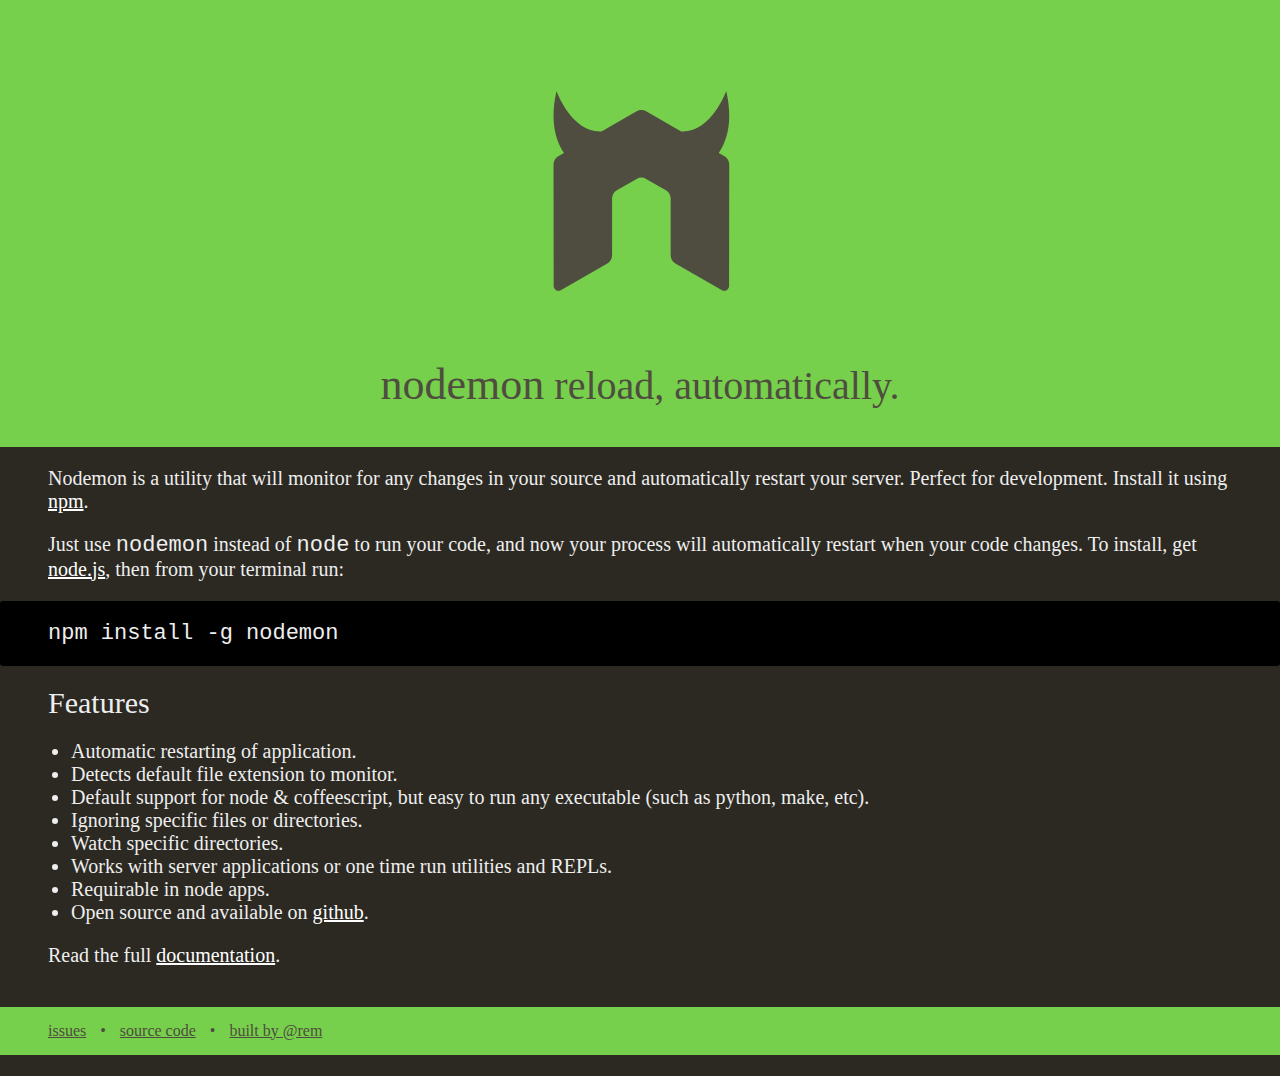
<file: SinglePageApp/node_modules/nodemon/web/index.html>
<!DOCTYPE html>
<html>
<head>
<meta charset=utf-8>
<meta name="viewport" content="width=device-width">
<title>nodemon</title>
<style id="jsbin-css">
@font-face {
  font-family: 'Roboto';
  font-style: normal;
  font-weight: 100;
  src: local('Roboto Thin'), local('Roboto-Thin'), url(http://themes.googleusercontent.com/static/fonts/roboto/v9/vzIUHo9z-oJ4WgkpPOtg13YhjbSpvc47ee6xR_80Hnw.woff) format('woff');
}
@font-face {
  font-family: 'Roboto';
  font-style: normal;
  font-weight: 300;
  src: local('Roboto Light'), local('Roboto-Light'), url(http://themes.googleusercontent.com/static/fonts/roboto/v9/Hgo13k-tfSpn0qi1SFdUfbO3LdcAZYWl9Si6vvxL-qU.woff) format('woff');
}
@font-face {
  font-family: 'Roboto';
  font-style: normal;
  font-weight: 500;
  src: local('Roboto Medium'), local('Roboto-Medium'), url(http://themes.googleusercontent.com/static/fonts/roboto/v9/RxZJdnzeo3R5zSexge8UUbO3LdcAZYWl9Si6vvxL-qU.woff) format('woff');
}

body, html {
  margin: 0;
  min-height: 100%;
  background: #2B2922;
  color: #eee;
  font-family: 'Roboto', serif;
  font-size: 20px;
  font-weight: 100;
}

html {
  margin-bottom: 20px;
}

header, footer {
  background: #76d04b;
  padding: 10px;
  position: relative;
  /* background: white; */
}

svg {
  width: 200px;
  height: 200px;
  margin: 0 auto;
  padding: 80px 0 0;
  border: 1px solid #77d04b;
  display: block;
  fill: #4F4D3F;
}

header, footer a, footer p {
  color: #4F4D3F;
}

h1 {
  padding: 40px 0 0 0;
  font-weight: 300;
}

h2 {
  font-weight: 100;
}

header strong {
  font-weight: 500;
  font-size: 110%;
}

header h1, header h2 {
  text-align: center;
}

body > p, h2, ul {
  margin: 20px 48px;
}

ul {
  padding-left: 23px;
}

code {
  font-weight: 100;
  font-size: 22px;
  font-family: 'courier new';
}

pre code {
  font-family: courier;
}

pre {
  white-space: pre-wrap;
  background: #000;
  border-radius: 3px;
  padding: 20px 48px;
}

a {
  color: #fff;
  font-weight: 400;
}

footer {
  margin-top: 40px;
  padding: 10px 28px;
}

footer p {
  font-size: 80%;
  margin: 5px 10px;
}

footer a {
  padding: 10px;
}

@media screen and (max-width: 500px) {
  body > p, h2, ul {
    margin: 20px 10px;
  }

  pre {
    padding: 20px 12px;
  }

  footer {
    padding: 10px 12px;
  }

  pre, pre code {
    margin: 10px 0;
  }
}
</style>
</head>
<body>
  <header>
    <svg version="1.1" id="template" xmlns="http://www.w3.org/2000/svg" xmlns:xlink="http://www.w3.org/1999/xlink" x="0px" y="0px" width="160" height="180"
     viewBox="0 0 160 185" xml:space="preserve">
      <path d="M158.156,60.461l-5.326-3.066
                c8.189-12.08,13.084-30.242,6.947-57.395c0,0-13.82,38.733-41.602,37.449L85.645,18.73c-1.227-0.728-2.602-1.103-3.992-1.159
                c-0.125,0-0.648,0-0.75,0c-1.387,0.057-2.76,0.432-4.004,1.159L44.367,37.449C16.586,38.738,2.762,0,2.762,0
                c-6.141,27.152-1.238,45.314,6.949,57.395l-5.324,3.066C1.682,62.018,0,64.914,0,68.072l0.16,112.363
                c0,1.568,0.812,3.021,2.188,3.783c1.344,0.812,3.008,0.812,4.35,0l43.094-24.676c2.727-1.619,4.385-4.477,4.385-7.6V99.449
                c0-3.129,1.658-6.031,4.373-7.582l18.35-10.568c1.367-0.795,2.863-1.182,4.391-1.182c1.492,0,3.027,0.387,4.356,1.182
                l18.344,10.568c2.715,1.551,4.379,4.453,4.379,7.582v52.494c0,3.123,1.68,6.002,4.391,7.6l43.082,24.676
                c1.352,0.812,3.039,0.812,4.379,0c1.336-0.762,2.176-2.215,2.176-3.783l0.141-112.363
                C162.535,64.914,160.879,62.018,158.156,60.461z"/>
    </svg>
    <h1><strong>nodemon</strong> reload, automatically.</h1>

  </header>

  <p>Nodemon is a utility that will monitor for any changes in your source and automatically restart your server. Perfect for development. Install it using <a href="https://npmjs.org/package/nodemon">npm</a>.</p>

  <p>Just use <code>nodemon</code> instead of <code>node</code> to run your code, and now your process will automatically restart when your code changes. To install, get <a href="http://nodejs.org" target="_blank">node.js</a>, then from your terminal run:</p>

  <pre><code>npm install -g nodemon</code></pre>


  <h2>Features</h2>

  <ul>
    <li>Automatic restarting of application.</li>
    <li>Detects default file extension to monitor.</li>
    <li>Default support for node &amp; coffeescript, but easy to run any executable (such as python, make, etc).</li>
    <li>Ignoring specific files or directories.</li>
    <li>Watch specific directories.</li>
    <li>Works with server applications or one time run utilities and REPLs.</li>
    <li>Requirable in node apps.</li>
    <li>Open source and available on <a href="http://github.com/remy/nodemon/">github</a>.</li>
  </ul>

  <p>Read the full <a href="http://github.com/remy/nodemon#nodemon">documentation</a>.</p>

  <footer>
    <p><a href="https://github.com/remy/nodemon/issues">issues</a> &bull; <a href="https://github.com/remy/nodemon/">source code</a>  &bull; <a href="https://twitter.com/rem">built by @rem</a></p>
  </footer>
</body>
</html>
</file>
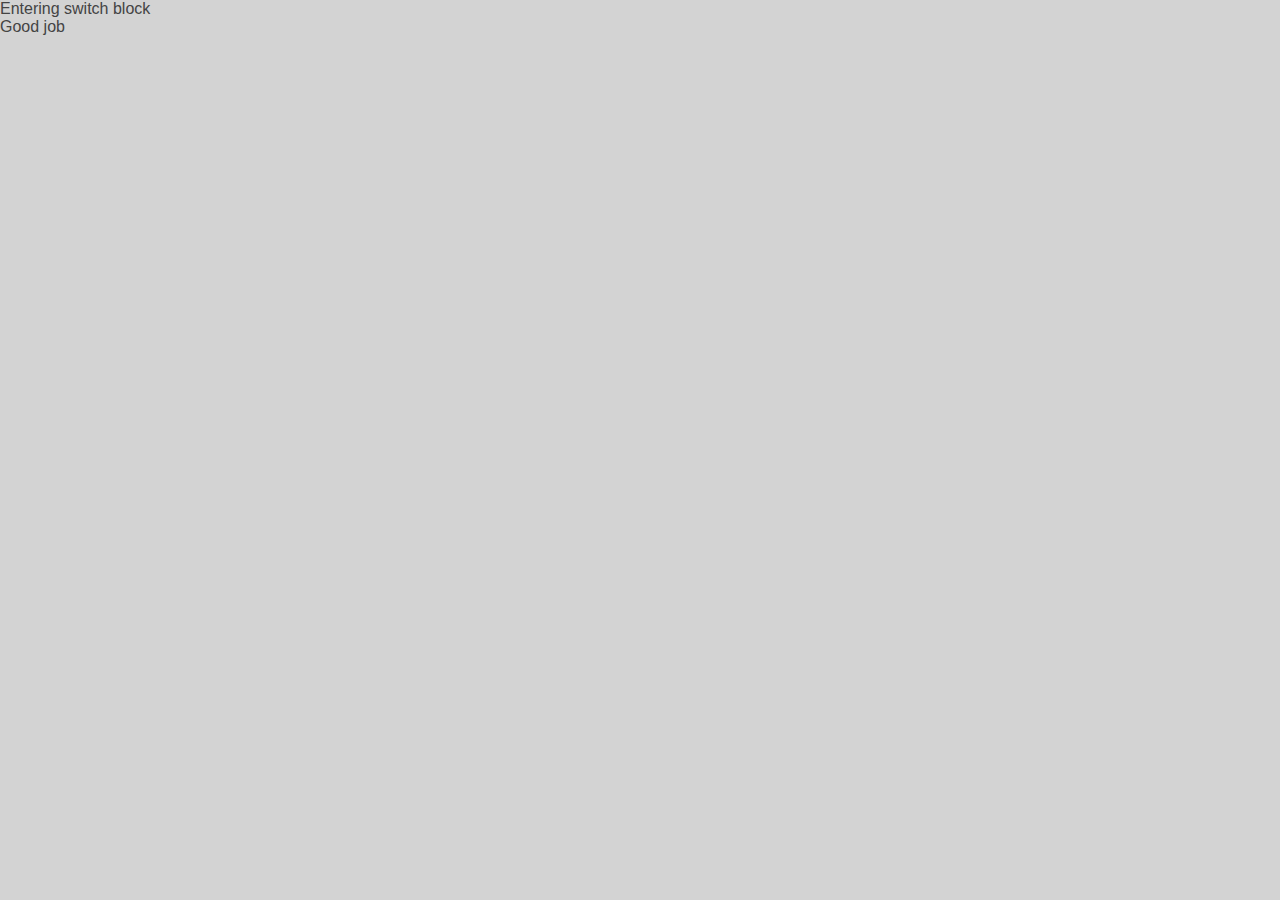
<file: SinglePageApp/public/jsPrctics.html>
<!DOCTYPE html>
<html>
    <title> Mean Stack</title>
    <head> 
        <link rel="stylesheet" href="lips/css/components.css">
        <link rel="stylesheet" href="lips/css/icons.css">
        <link rel="stylesheet" href="lips/css/responsee.css">
        <!-- <script src="lips/Js/angular.js"></script> -->
        <!-- <script src="controllers/mainController.js"></script> -->


    </head>
 <script> 
    
    /// data types //

    // var a = "welcome";
    // var b = 12;
    // var c = true;
    // var d = null;
    // var e = "";
    // var name;

    // console.log("String =" +a);


    /// operatores/// ===== ARithmatic ;

    // var a = 2;
    // var b = 4;

    // var c = (a+b);
    // console.log("a + b"+(a+b));

    // relitional opertor///

    // a ==b
    // a!=b
    // a> b
    // a< b
  // a >= b
  // a <= b

//  var a = 2;
//  var b = 4;

//  console.log ("a == b =" + (a==0));
//  console.log ("a != b =" + (a!=b));
//  console.log ("a > b =" + (a > b));
//  console.log ("a > b =" + (a < b));
//  console.log ("a > b =" + (a >= b));
//  console.log ("a > b =" + (a <= b));

// logical operator/////
// var a = true;
// var b = false;

// console.log("and =" +(a&&b));
// console.log("and =" +(a||b));
// console.log("and =" +!(a&&b));

  // calling function
    // function sayHello()
    //      {
    //         document.write ("Hello there!");
    //         console.log("yes");
    //      }
      

/// parmeters function ///
//  function sayHello(name, age ,school)
//          {
//             document.write (name + " is " + age + " years old."+school);
//          }

// return////////////

    //  function concatenate(amont, per)
    //      {
    //         var total;
    //         total = amont + amont *9;
    //         return total;
    //      }
         
    //      function secondFunction()
    //      {
    //         var result;
    //         result = concatenate(22,4);
    //         document.write (result );
    //      }

  // for loop////////////

//   for( var a = 10;  a > 0; a--){
//                document.write("Current Count : " + a );
//                document.write("<br />");
//             }
    //while loops
        // var count = 0;
        //     document.write("Starting Loop ");
         
        //     while (count < 10){
        //        document.write("Current Count : " + count + "<br />");
        //        count++;
        //     }


        // var aProperty;
        //     document.write("Navigator Object Properties<br /> ");
         
        //     for (aProperty in navigator) {
        //        document.write(aProperty);
        //        document.write("<br />");
        //     }
        //     document.write ("Exiting from the loop!")

         var grade='A';
            document.write("Entering switch block<br />");
            switch (grade)
            {
               case 'A': document.write("Good job<br />");
               break;
            
               case 'B': document.write("Pretty good<br />");
               break;
            
               case 'C': document.write("Passed<br />");
               break;
            
               case 'D': document.write("Not so good<br />");
               break;
            
               case 'F': document.write("Failed<br />");
               break;
            
               default:  document.write("Unknown grade<br />")
            }
           
  
</script>

<body>

  
      
<!--    
      <p>Click the following button to call the function</p>
      
      <form>
         <input type="button" onclick="sayHello()" value="Say Hello">
      </form> -->

      <!-- <form>
         <input type="button" onclick="sayHello('Zara', 7,'abc')" value="Say Hello">
      </form> -->

      <!-- <form>
         <input type="button" onclick="secondFunction()" value="Call Function">
      </form> -->


<div > 

    
       
</div>

</body>
</html>
</file>
<file: SinglePageApp/public/lips/css/components.css>
/*
 * Components CSS - v4 - 2016-07-08
 * https://www.myresponsee.com
 * Copyright 2016, Vision Design - graphic zoo
 * Free to use under the MIT license.
*/
/* Tabs */
.tab-item {
  background: none repeat scroll 0 0 #fff;
  display: none;
  padding: 1.25rem 0;
}
.tab-item.tab-active {
  display: block;
}
.tab-content > .tab-label {
  display: none;
}
.tab-nav > .tab-label {
  float:left;
}
a.tab-label, a.tab-label:link, a.tab-label:visited, a.tab-label:hover {
  background: none repeat scroll 0 0 #262626;
  color: #fff;
  margin-right: 1px;
  padding: 0.625rem 1.25rem;
  transition: background 0.20s linear 0s;
  -o-transition: background 0.20s linear 0s;
  -ms-transition: background 0.20s linear 0s;
  -moz-transition: background 0.20s linear 0s;
  -webkit-transition: background 0.20s linear 0s;
}
a.tab-label:hover,a.tab-label.active-btn {
  background: none repeat scroll 0 0 #999;
}
.tab-label.active-btn {
  cursor: default;
}
.tab-content {
  text-align: left;
}
@media screen and (max-width:768px) {    
  .tab-nav > .tab-label {
    margin: 0.5px 0;
    width: 100%;
  }
}
/* Custom forms */
form.customform input, form.customform select, form.customform textarea, form.customform button {
 font-size:0.9rem;
 font-family:inherit;
 margin-bottom:1.25rem;
} 
form.customform input, form.customform select {height: 2.7rem;}
form.customform input, form.customform textarea, form.customform select { 
 background: none repeat scroll 0 0 #F5F5F5;
 transition: background 0.20s linear 0s;
 -o-transition: background 0.20s linear 0s;
 -ms-transition: background 0.20s linear 0s;
 -moz-transition: background 0.20s linear 0s;
 -webkit-transition: background 0.20s linear 0s;
}
form.customform input:hover, form.customform textarea:hover, form.customform select:hover, form.customform input:focus, form.customform textarea:focus, form.customform select:focus {background: none repeat scroll 0 0 #fff;}
form.customform input, form.customform textarea, form.customform select {
 background: none repeat scroll 0 0 #F5F5F5;
 border: 1px solid #E0E0E0;
 padding: 0.625rem;
 width: 100%;
}
form.customform input[type="file"] {
 border: 1px solid #E0E0E0;
 height: auto;
 max-height: 2.7rem;
 min-height: 2.7rem;
 padding: 0.4rem;
 width: 100%;
}
form.customform input[type="radio"], form.customform input[type="checkbox"] {
 margin-right: 0.625rem;
 width:auto;
 padding:0;
 height:auto;
}
form.customform option {padding: 0.625rem;}
form.customform select[multiple="multiple"] {height: auto;}
form.customform button {
 width: 100%;
 background: none repeat scroll 0 0 #152732;
 border: 0 none;
 color: #fff;
 height: 2.7rem;
 padding: 0.625rem;
 cursor:pointer;
 width: 100%;
 transition: background 0.20s linear 0s;
 -o-transition: background 0.20s linear 0s;
 -ms-transition: background 0.20s linear 0s;
 -moz-transition: background 0.20s linear 0s;
 -webkit-transition: background 0.20s linear 0s;
}
/* Tooltip */
a.tooltip-container,.tooltip-container {
  border-bottom:1px dotted;
  border-bottom-color: color;
  cursor: help;
  font-weight: 600;
}
a .tooltip-content,.tooltip-content {
  background: #152732 none repeat scroll 0 0;
  color: #fff!important;
  border-radius: 3px;
  display: none;
  font-size: 0.8rem;
  font-weight: normal;
  line-height: 1.3rem;
  margin-top: -1.25rem;
  max-width: 300px;
  padding: 0.625rem;
  position: absolute;
  z-index: 10;
}
.tooltip-content::after {
  border-left: 9px solid transparent;
  border-right: 9px solid transparent;
  border-top: 7px solid #152732;
  bottom: -5px;
  clear: both;
  content: "";
  height: 0;
  left: 50%;
  margin-left: -5px;
  position: absolute;
  width: 0;
}
a.tooltip-content.tooltip-bottom,.tooltip-content.tooltip-bottom {
  margin-top: 1.25rem;
}
.tooltip-content.tooltip-bottom::after {
  border-left: 9px solid transparent;
  border-right: 9px solid transparent;
  border-top: 0;
  border-bottom: 7px solid #152732;
  top: -5px;
}
/* Buttons */
.button,a.button,a.button:link,a.button:active,a.button:visited {
  background: #777 none repeat scroll 0 0;
  border: 0;
  color: #fff;
  cursor: pointer;
  display: inline-block;
  font-size: 0.85rem;
  padding: 0.825rem 1rem;
  text-align: center;
  transition: all 0.20s linear 0s;
  -o-transition: all 0.20s linear 0s;
  -ms-transition: all 0.20s linear 0s;
  -moz-transition: all 0.20s linear 0s;
  -webkit-transition: all 0.20s linear 0s;
}
.button.rounded-btn {
  border-radius: 4px;
}
.button.rounded-full-btn {
  border-radius: 100px;
}
.button:hover {box-shadow: 0 0 10px 100px rgba(255,255,255,0.15) inset;}
.button.secondary-btn,a.button.secondary-btn,a.button.secondary-btn:link,a.button.secondary-btn:active,a.button.secondary-btn:visited {
  background: #444 none repeat scroll 0 0;
}
.button.cancel-btn,a.button.cancel-btn,a.button.cancel-btn:link,a.button.cancel-btn:active,a.button.cancel-btn:visited {
  background: #dc003a none repeat scroll 0 0;
}
.button.submit-btn,a.button.submit-btn,a.button.submit-btn:link,a.button.submit-btn:active,a.button.submit-btn:visited {
  background: #b4bf04 none repeat scroll 0 0;
}
.button.reload-btn,a.button.reload-btn,a.button.reload-btn:link,a.button.reload-btn:active,a.button.reload-btn:visited {
  background: #ff9800 none repeat scroll 0 0;
}
.button.disabled-btn {
  cursor: not-allowed!important;
  opacity: 0.2;
}
.button i {
  background: rgba(0, 0, 0, 0.1) none repeat scroll 0 0;
  border-radius: 27px;
  color: #fff!important;
  display: inline-block;
  font-size: 0.8rem;
  height: 27px;
  line-height: 27px;
  margin-right: 5px;
  width: 27px;
  transition: all 0.20s linear 0s;
  -o-transition: all 0.20s linear 0s;
  -ms-transition: all 0.20s linear 0s;
  -moz-transition: all 0.20s linear 0s;
  -webkit-transition: all 0.20s linear 0s;
}
.button:hover > i {
  background: rgba(0, 0, 0, 0.06) none repeat scroll 0 0;
}
</file>
<file: SinglePageApp/public/lips/css/icons.css>
/* Icon font - MFG labs */
@font-face {
  font-family: 'mfg';
    src: url('../font/mfglabsiconset-webfont.eot');
    src: url('../font/mfglabsiconset-webfont.svg#mfg_labs_iconsetregular') format('svg'),
   		   url('../font/mfglabsiconset-webfont.eot?#iefix') format('embedded-opentype'),
         url('../font/mfglabsiconset-webfont.woff') format('woff'),
         url('../font/mfglabsiconset-webfont.ttf') format('truetype');
    font-weight: normal;
    font-style: normal;
}

.icon-cloud,
.icon-at,
.icon-plus,
.icon-minus,
.icon-arrow_up,
.icon-arrow_down,
.icon-arrow_right,
.icon-arrow_left,
.icon-chevron_down,
.icon-chevron_up,
.icon-chevron_right,
.icon-chevron_left,
.icon-reorder,
.icon-list,
.icon-reorder_square,
.icon-reorder_square_line,
.icon-coverflow,
.icon-coverflow_line,
.icon-pause,
.icon-play,
.icon-step_forward,
.icon-step_backward,
.icon-fast_forward,
.icon-fast_backward,
.icon-cloud_upload,
.icon-cloud_download,
.icon-data_science,
.icon-data_science_black,
.icon-globe,
.icon-globe_black,
.icon-math_ico,
.icon-math,
.icon-math_black,
.icon-paperplane_ico,
.icon-paperplane,
.icon-paperplane_black,
.icon-color_balance,
.icon-star,
.icon-star_half,
.icon-star_empty,
.icon-star_half_empty,
.icon-reload,
.icon-heart,
.icon-heart_broken,
.icon-hashtag,
.icon-reply,
.icon-retweet,
.icon-signin,
.icon-signout,
.icon-download,
.icon-upload,
.icon-placepin,
.icon-display_screen,
.icon-tablet,
.icon-smartphone,
.icon-connected_object,
.icon-lock,
.icon-unlock,
.icon-camera,
.icon-isight,
.icon-video_camera,
.icon-random,
.icon-message,
.icon-discussion,
.icon-calendar,
.icon-ringbell,
.icon-movie,
.icon-mail,
.icon-pen,
.icon-settings,
.icon-measure,
.icon-vector,
.icon-vector_pen,
.icon-mute_on,
.icon-mute_off,
.icon-home,
.icon-sheet,
.icon-arrow_big_right,
.icon-arrow_big_left,
.icon-arrow_big_down,
.icon-arrow_big_up,
.icon-dribbble_circle,
.icon-dribbble,
.icon-facebook_circle,
.icon-facebook,
.icon-git_circle_alt,
.icon-git_circle,
.icon-git,
.icon-octopus,
.icon-twitter_circle,
.icon-twitter,
.icon-google_plus_circle,
.icon-google_plus,
.icon-linked_in_circle,
.icon-linked_in,
.icon-instagram,
.icon-instagram_circle,
.icon-mfg_icon,
.icon-xing,
.icon-xing_circle,
.icon-mfg_icon_circle,
.icon-user,
.icon-user_male,
.icon-user_female,
.icon-users,
.icon-file_open,
.icon-file_close,
.icon-file_alt,
.icon-file_close_alt,
.icon-attachment,
.icon-check,
.icon-cross_mark,
.icon-cancel_circle,
.icon-check_circle,
.icon-magnifying,
.icon-inbox,
.icon-clock,
.icon-stopwatch,
.icon-hourglass,
.icon-trophy,
.icon-unlock_alt,
.icon-lock_alt,
.icon-arrow_doubled_right,
.icon-arrow_doubled_left,
.icon-arrow_doubled_down,
.icon-arrow_doubled_up,
.icon-link,
.icon-warning,
.icon-warning_alt,
.icon-magnifying_plus,
.icon-magnifying_minus,
.icon-white_question,
.icon-black_question,
.icon-stop,
.icon-share,
.icon-eye,
.icon-trash_can,
.icon-hard_drive,
.icon-information_black,
.icon-information_white,
.icon-printer,
.icon-letter,
.icon-soundcloud,
.icon-soundcloud_circle,
.icon-anchor,
.icon-female_sign,
.icon-male_sign,
.icon-joystick,
.icon-high_voltage,
.icon-fire,
.icon-newspaper,
.icon-chart,
.icon-spread,
.icon-spinner_1,
.icon-spinner_2,
.icon-chart_alt,
.icon-label,
.icon-brush,
.icon-refresh,
.icon-node,
.icon-node_2,
.icon-node_3,
.icon-link_2_nodes,
.icon-link_3_nodes,
.icon-link_loop_nodes,
.icon-node_size,
.icon-node_color,
.icon-layout_directed,
.icon-layout_radial,
.icon-layout_hierarchical,
.icon-node_link_direction,
.icon-node_link_short_path,
.icon-node_cluster,
.icon-display_graph,
.icon-node_link_weight,
.icon-more_node_links,
.icon-node_shape,
.icon-node_icon,
.icon-node_text,
.icon-node_link_text,
.icon-node_link_color,
.icon-node_link_shape,
.icon-credit_card,
.icon-disconnect,
.icon-graph,
.icon-new_user {
  font-family: 'mfg';
  font-style: normal;
  font-variant: normal;
  font-weight: normal;
  color:#e3e3e3;
  speak: none; 
  text-transform: none;
  /* Better Font Rendering =========== */
  -webkit-font-smoothing: antialiased;
  -moz-osx-font-smoothing: grayscale;
}
.icon2x {font-size: 2rem;}
.icon3x {font-size: 3rem;}

.icon-cloud:before { content: "\2601"; }
.icon-at:before { content: "\0040"; }
.icon-plus:before { content: "\002B"; }
.icon-minus:before { content: "\2212"; }
.icon-arrow_up:before { content: "\2191"; }
.icon-arrow_down:before { content: "\2193"; }
.icon-arrow_right:before { content: "\2192"; }
.icon-arrow_left:before { content: "\2190"; }
.icon-chevron_down:before { content: "\f004"; }
.icon-chevron_up:before { content: "\f005"; }
.icon-chevron_right:before { content: "\f006"; }
.icon-chevron_left:before { content: "\f007"; }
.icon-reorder:before { content: "\f008"; }
.icon-list:before { content: "\f009"; }
.icon-reorder_square:before { content: "\f00a"; }
.icon-reorder_square_line:before { content: "\f00b"; }
.icon-coverflow:before { content: "\f00c"; }
.icon-coverflow_line:before { content: "\f00d"; }
.icon-pause:before { content: "\f00e"; }
.icon-play:before { content: "\f00f"; }
.icon-step_forward:before { content: "\f010"; }
.icon-step_backward:before { content: "\f011"; }
.icon-fast_forward:before { content: "\f012"; }
.icon-fast_backward:before { content: "\f013"; }
.icon-cloud_upload:before { content: "\f014"; }
.icon-cloud_download:before { content: "\f015"; }
.icon-data_science:before { content: "\f016"; }
.icon-data_science_black:before { content: "\f017"; }
.icon-globe:before { content: "\f018"; }
.icon-globe_black:before { content: "\f019"; }
.icon-math_ico:before { content: "\f01a"; }
.icon-math:before { content: "\f01b"; }
.icon-math_black:before { content: "\f01c"; }
.icon-paperplane_ico:before { content: "\f01d"; }
.icon-paperplane:before { content: "\f01e"; }
.icon-paperplane_black:before { content: "\f01f"; }
.icon-color_balance:before { content: "\f020"; }
.icon-star:before { content: "\2605"; }
.icon-star_half:before { content: "\f022"; }
.icon-star_empty:before { content: "\2606"; }
.icon-star_half_empty:before { content: "\f024"; }
.icon-reload:before { content: "\f025"; }
.icon-heart:before { content: "\2665"; }
.icon-heart_broken:before { content: "\f028"; }
.icon-hashtag:before { content: "\f029"; }
.icon-reply:before { content: "\f02a"; }
.icon-retweet:before { content: "\f02b"; }
.icon-signin:before { content: "\f02c"; }
.icon-signout:before { content: "\f02d"; }
.icon-download:before { content: "\f02e"; }
.icon-upload:before { content: "\f02f"; }
.icon-placepin:before { content: "\f031"; }
.icon-display_screen:before { content: "\f032"; }
.icon-tablet:before { content: "\f033"; }
.icon-smartphone:before { content: "\f034"; }
.icon-connected_object:before { content: "\f035"; }
.icon-lock:before { content: "\F512"; }
.icon-unlock:before { content: "\F513"; }
.icon-camera:before { content: "\F4F7"; }
.icon-isight:before { content: "\f039"; }
.icon-video_camera:before { content: "\f03a"; }
.icon-random:before { content: "\f03b"; }
.icon-message:before { content: "\F4AC"; }
.icon-discussion:before { content: "\f03d"; }
.icon-calendar:before { content: "\F4C5"; }
.icon-ringbell:before { content: "\f03f"; }
.icon-movie:before { content: "\f040"; }
.icon-mail:before { content: "\2709"; }
.icon-pen:before { content: "\270F"; }
.icon-settings:before { content: "\9881"; }
.icon-measure:before { content: "\f044"; }
.icon-vector:before { content: "\f045"; }
.icon-vector_pen:before { content: "\2712"; }
.icon-mute_on:before { content: "\f047"; }
.icon-mute_off:before { content: "\f048"; }
.icon-home:before { content: "\2302"; }
.icon-sheet:before { content: "\f04a"; }
.icon-arrow_big_right:before { content: "\21C9"; }
.icon-arrow_big_left:before { content: "\21C7"; }
.icon-arrow_big_down:before { content: "\21CA"; }
.icon-arrow_big_up:before { content: "\21C8"; }
.icon-dribbble_circle:before { content: "\f04f"; }
.icon-dribbble:before { content: "\f050"; }
.icon-facebook_circle:before { content: "\f051"; }
.icon-facebook:before { content: "\f052"; }
.icon-git_circle_alt:before { content: "\f053"; }
.icon-git_circle:before { content: "\f054"; }
.icon-git:before { content: "\f055"; }
.icon-octopus:before { content: "\f056"; }
.icon-twitter_circle:before { content: "\f057"; }
.icon-twitter:before { content: "\f058"; }
.icon-google_plus_circle:before { content: "\f059"; }
.icon-google_plus:before { content: "\f05a"; }
.icon-linked_in_circle:before { content: "\f05b"; }
.icon-linked_in:before { content: "\f05c"; }
.icon-instagram:before { content: "\f05d"; }
.icon-instagram_circle:before { content: "\f05e"; }
.icon-mfg_icon:before { content: "\f05f"; }
.icon-xing:before { content: "\F532"; }
.icon-xing_circle:before { content: "\F533"; }
.icon-mfg_icon_circle:before { content: "\f060"; }
.icon-user:before { content: "\f061"; }
.icon-user_male:before { content: "\f062"; }
.icon-user_female:before { content: "\f063"; }
.icon-users:before { content: "\f064"; }
.icon-file_open:before { content: "\F4C2"; }
.icon-file_close:before { content: "\f067"; }
.icon-file_alt:before { content: "\f068"; }
.icon-file_close_alt:before { content: "\f069"; }
.icon-attachment:before { content: "\f06a"; }
.icon-check:before { content: "\2713"; }
.icon-cross_mark:before { content: "\274C"; }
.icon-cancel_circle:before { content: "\F06E"; }
.icon-check_circle:before { content: "\f06d"; }
.icon-magnifying:before { content: "\F50D"; }
.icon-inbox:before { content: "\f070"; }
.icon-clock:before { content: "\23F2"; }
.icon-stopwatch:before { content: "\23F1"; }
.icon-hourglass:before { content: "\231B"; }
.icon-trophy:before { content: "\f074"; }
.icon-unlock_alt:before { content: "\F075"; }
.icon-lock_alt:before { content: "\F510"; }
.icon-arrow_doubled_right:before { content: "\21D2"; }
.icon-arrow_doubled_left:before { content: "\21D0"; }
.icon-arrow_doubled_down:before { content: "\21D3"; }
.icon-arrow_doubled_up:before { content: "\21D1"; }
.icon-link:before { content: "\f07B"; }
.icon-warning:before { content: "\2757"; }
.icon-warning_alt:before { content: "\2755"; }
.icon-magnifying_plus:before { content: "\f07E"; }
.icon-magnifying_minus:before { content: "\f07F"; }
.icon-white_question:before { content: "\2754"; }
.icon-black_question:before { content: "\2753"; }
.icon-stop:before { content: "\f080"; }
.icon-share:before { content: "\f081"; }
.icon-eye:before { content: "\f082"; }
.icon-trash_can:before { content: "\f083"; }
.icon-hard_drive:before { content: "\f084"; }
.icon-information_black:before { content: "\f085"; }
.icon-information_white:before { content: "\f086"; }
.icon-printer:before { content: "\f087"; }
.icon-letter:before { content: "\f088"; }
.icon-soundcloud:before { content: "\f089"; }
.icon-soundcloud_circle:before { content: "\f08A"; }
.icon-anchor:before { content: "\2693"; }
.icon-female_sign:before { content: "\2640"; }
.icon-male_sign:before { content: "\2642"; }
.icon-joystick:before { content: "\F514"; }
.icon-high_voltage:before { content: "\26A1"; }
.icon-fire:before { content: "\F525"; }
.icon-newspaper:before { content: "\F4F0"; }
.icon-chart:before { content: "\F526"; }
.icon-spread:before { content: "\F527"; }
.icon-spinner_1:before { content: "\F528"; }
.icon-spinner_2:before { content: "\F529"; }
.icon-chart_alt:before { content: "\F530"; }
.icon-label:before { content: "\F531"; }
.icon-brush:before { content: "\E000"; }
.icon-refresh:before { content: "\E001"; }
.icon-node:before { content: "\E002"; }
.icon-node_2:before { content: "\E003"; }
.icon-node_3:before { content: "\E004"; }
.icon-link_2_nodes:before { content: "\E005"; }
.icon-link_3_nodes:before { content: "\E006"; }
.icon-link_loop_nodes:before { content: "\E007"; }
.icon-node_size:before { content: "\E008"; }
.icon-node_color:before { content: "\E009"; }
.icon-layout_directed:before { content: "\E010"; }
.icon-layout_radial:before { content: "\E011"; }
.icon-layout_hierarchical:before { content: "\E012"; }
.icon-node_link_direction:before { content: "\E013"; }
.icon-node_link_short_path:before { content: "\E014"; }
.icon-node_cluster:before { content: "\E015"; }
.icon-display_graph:before { content: "\E016"; }
.icon-node_link_weight:before { content: "\E017"; }
.icon-more_node_links:before { content: "\E018"; }
.icon-node_shape:before { content: "\E00A"; }
.icon-node_icon:before { content: "\E00B"; }
.icon-node_text:before { content: "\E00C"; }
.icon-node_link_text:before { content: "\E00D"; }
.icon-node_link_color:before { content: "\E00E"; }
.icon-node_link_shape:before { content: "\E00F"; }
.icon-credit_card:before { content: "\F4B3"; }
.icon-disconnect:before { content: "\F534"; }
.icon-graph:before { content: "\F535"; }
.icon-new_user:before { content: "\F536"; }


/* Icon font - Simple Line Icons */
@font-face {
  font-family: 'sli';
  src: url('../font/Simple-Line-Icons.eot?v=2.2.2');
  src: url('../font/Simple-Line-Icons.eot?v=2.2.2#iefix') format('embedded-opentype'), url('../font/Simple-Line-Icons.ttf?v=2.2.2') format('truetype'), url('../font/Simple-Line-Icons.woff2?v=2.2.2') format('woff2'), url('../font/Simple-Line-Icons.woff?v=2.2.2') format('woff'), url('../font/Simple-Line-Icons.svg?v=2.2.2#simple-line-icons') format('svg');
  font-weight: normal;
  font-style: normal;
}

.icon-sli-user,
.icon-sli-people,
.icon-sli-user-female,
.icon-sli-user-follow,
.icon-sli-user-following,
.icon-sli-user-unfollow,
.icon-sli-login,
.icon-sli-logout,
.icon-sli-emotsmile,
.icon-sli-phone,
.icon-sli-call-end,
.icon-sli-call-in,
.icon-sli-call-out,
.icon-sli-map,
.icon-sli-location-pin,
.icon-sli-direction,
.icon-sli-directions,
.icon-sli-compass,
.icon-sli-layers,
.icon-sli-menu,
.icon-sli-list,
.icon-sli-options-vertical,
.icon-sli-options,
.icon-sli-arrow-down,
.icon-sli-arrow-left,
.icon-sli-arrow-right,
.icon-sli-arrow-up,
.icon-sli-arrow-up-circle,
.icon-sli-arrow-left-circle,
.icon-sli-arrow-right-circle,
.icon-sli-arrow-down-circle,
.icon-sli-check,
.icon-sli-clock,
.icon-sli-plus,
.icon-sli-minus,
.icon-sli-close,
.icon-sli-organization,
.icon-sli-trophy,
.icon-sli-screen-smartphone,
.icon-sli-screen-desktop,
.icon-sli-plane,
.icon-sli-notebook,
.icon-sli-mustache,
.icon-sli-mouse,
.icon-sli-magnet,
.icon-sli-energy,
.icon-sli-disc,
.icon-sli-cursor,
.icon-sli-cursor-move,
.icon-sli-crop,
.icon-sli-chemistry,
.icon-sli-speedometer,
.icon-sli-shield,
.icon-sli-screen-tablet,
.icon-sli-magic-wand,
.icon-sli-hourglass,
.icon-sli-graduation,
.icon-sli-ghost,
.icon-sli-game-controller,
.icon-sli-fire,
.icon-sli-eyeglass,
.icon-sli-envelope-open,
.icon-sli-envelope-letter,
.icon-sli-bell,
.icon-sli-badge,
.icon-sli-anchor,
.icon-sli-wallet,
.icon-sli-vector,
.icon-sli-speech,
.icon-sli-puzzle,
.icon-sli-printer,
.icon-sli-present,
.icon-sli-playlist,
.icon-sli-pin,
.icon-sli-picture,
.icon-sli-handbag,
.icon-sli-globe-alt,
.icon-sli-globe,
.icon-sli-folder-alt,
.icon-sli-folder,
.icon-sli-film,
.icon-sli-feed,
.icon-sli-drop,
.icon-sli-drawer,
.icon-sli-docs,
.icon-sli-doc,
.icon-sli-diamond,
.icon-sli-cup,
.icon-sli-calculator,
.icon-sli-bubbles,
.icon-sli-briefcase,
.icon-sli-book-open,
.icon-sli-basket-loaded,
.icon-sli-basket,
.icon-sli-bag,
.icon-sli-action-undo,
.icon-sli-action-redo,
.icon-sli-wrench,
.icon-sli-umbrella,
.icon-sli-trash,
.icon-sli-tag,
.icon-sli-support,
.icon-sli-frame,
.icon-sli-size-fullscreen,
.icon-sli-size-actual,
.icon-sli-shuffle,
.icon-sli-share-alt,
.icon-sli-share,
.icon-sli-rocket,
.icon-sli-question,
.icon-sli-pie-chart,
.icon-sli-pencil,
.icon-sli-note,
.icon-sli-loop,
.icon-sli-home,
.icon-sli-grid,
.icon-sli-graph,
.icon-sli-microphone,
.icon-sli-music-tone-alt,
.icon-sli-music-tone,
.icon-sli-earphones-alt,
.icon-sli-earphones,
.icon-sli-equalizer,
.icon-sli-like,
.icon-sli-dislike,
.icon-sli-control-start,
.icon-sli-control-rewind,
.icon-sli-control-play,
.icon-sli-control-pause,
.icon-sli-control-forward,
.icon-sli-control-end,
.icon-sli-volume-1,
.icon-sli-volume-2,
.icon-sli-volume-off,
.icon-sli-calendar,
.icon-sli-bulb,
.icon-sli-chart,
.icon-sli-ban,
.icon-sli-bubble,
.icon-sli-camrecorder,
.icon-sli-camera,
.icon-sli-cloud-download,
.icon-sli-cloud-upload,
.icon-sli-envelope,
.icon-sli-eye,
.icon-sli-flag,
.icon-sli-heart,
.icon-sli-info,
.icon-sli-key,
.icon-sli-link,
.icon-sli-lock,
.icon-sli-lock-open,
.icon-sli-magnifier,
.icon-sli-magnifier-add,
.icon-sli-magnifier-remove,
.icon-sli-paper-clip,
.icon-sli-paper-plane,
.icon-sli-power,
.icon-sli-refresh,
.icon-sli-reload,
.icon-sli-settings,
.icon-sli-star,
.icon-sli-symbol-female,
.icon-sli-symbol-male,
.icon-sli-target,
.icon-sli-credit-card,
.icon-sli-paypal,
.icon-sli-social-tumblr,
.icon-sli-social-twitter,
.icon-sli-social-facebook,
.icon-sli-social-instagram,
.icon-sli-social-linkedin,
.icon-sli-social-pinterest,
.icon-sli-social-github,
.icon-sli-social-google,
.icon-sli-social-reddit,
.icon-sli-social-skype,
.icon-sli-social-dribbble,
.icon-sli-social-behance,
.icon-sli-social-foursqare,
.icon-sli-social-soundcloud,
.icon-sli-social-spotify,
.icon-sli-social-stumbleupon,
.icon-sli-social-youtube,
.icon-sli-social-dropbox {
  font-family: 'sli';
  font-style: normal;  
  font-variant: normal;
  font-weight: normal;
  color:#e3e3e3;
  speak: none;
  text-transform: none;
  /* Better Font Rendering =========== */
  -webkit-font-smoothing: antialiased;
  -moz-osx-font-smoothing: grayscale;
}
.icon-sli-user:before { content: "\e005"; }
.icon-sli-people:before { content: "\e001"; }
.icon-sli-user-female:before { content: "\e000"; }
.icon-sli-user-follow:before { content: "\e002"; }
.icon-sli-user-following:before { content: "\e003"; }
.icon-sli-user-unfollow:before { content: "\e004"; }
.icon-sli-login:before { content: "\e066"; }
.icon-sli-logout:before { content: "\e065"; }
.icon-sli-emotsmile:before { content: "\e021"; }
.icon-sli-phone:before { content: "\e600"; }
.icon-sli-call-end:before { content: "\e048"; }
.icon-sli-call-in:before { content: "\e047"; }
.icon-sli-call-out:before { content: "\e046"; }
.icon-sli-map:before { content: "\e033"; }
.icon-sli-location-pin:before { content: "\e096"; }
.icon-sli-direction:before { content: "\e042"; }
.icon-sli-directions:before { content: "\e041"; }
.icon-sli-compass:before { content: "\e045"; }
.icon-sli-layers:before { content: "\e034"; }
.icon-sli-menu:before { content: "\e601"; }
.icon-sli-list:before { content: "\e067"; }
.icon-sli-options-vertical:before { content: "\e602"; }
.icon-sli-options:before { content: "\e603"; }
.icon-sli-arrow-down:before { content: "\e604"; }
.icon-sli-arrow-left:before { content: "\e605"; }
.icon-sli-arrow-right:before { content: "\e606"; }
.icon-sli-arrow-up:before { content: "\e607"; }
.icon-sli-arrow-up-circle:before { content: "\e078"; }
.icon-sli-arrow-left-circle:before { content: "\e07a"; }
.icon-sli-arrow-right-circle:before { content: "\e079"; }
.icon-sli-arrow-down-circle:before { content: "\e07b"; }
.icon-sli-check:before { content: "\e080"; }
.icon-sli-clock:before { content: "\e081"; }
.icon-sli-plus:before { content: "\e095"; }
.icon-sli-minus:before { content: "\e615"; }
.icon-sli-close:before { content: "\e082"; }
.icon-sli-organization:before { content: "\e616"; }

.icon-sli-trophy:before { content: "\e006"; }
.icon-sli-screen-smartphone:before { content: "\e010"; }
.icon-sli-screen-desktop:before { content: "\e011"; }
.icon-sli-plane:before { content: "\e012"; }
.icon-sli-notebook:before { content: "\e013"; }
.icon-sli-mustache:before { content: "\e014"; }
.icon-sli-mouse:before { content: "\e015"; }
.icon-sli-magnet:before { content: "\e016"; }
.icon-sli-energy:before { content: "\e020"; }
.icon-sli-disc:before { content: "\e022"; }
.icon-sli-cursor:before { content: "\e06e"; }
.icon-sli-cursor-move:before { content: "\e023"; }
.icon-sli-crop:before { content: "\e024"; }
.icon-sli-chemistry:before { content: "\e026"; }
.icon-sli-speedometer:before { content: "\e007"; }
.icon-sli-shield:before { content: "\e00e"; }
.icon-sli-screen-tablet:before { content: "\e00f"; }
.icon-sli-magic-wand:before { content: "\e017"; }
.icon-sli-hourglass:before { content: "\e018"; }
.icon-sli-graduation:before { content: "\e019"; }
.icon-sli-ghost:before { content: "\e01a"; }
.icon-sli-game-controller:before { content: "\e01b"; }
.icon-sli-fire:before { content: "\e01c"; }
.icon-sli-eyeglass:before { content: "\e01d"; }
.icon-sli-envelope-open:before { content: "\e01e"; }
.icon-sli-envelope-letter:before { content: "\e01f"; }
.icon-sli-bell:before { content: "\e027"; }
.icon-sli-badge:before { content: "\e028"; }
.icon-sli-anchor:before { content: "\e029"; }
.icon-sli-wallet:before { content: "\e02a"; }
.icon-sli-vector:before { content: "\e02b"; }
.icon-sli-speech:before { content: "\e02c"; }
.icon-sli-puzzle:before { content: "\e02d"; }
.icon-sli-printer:before { content: "\e02e"; }
.icon-sli-present:before { content: "\e02f"; }
.icon-sli-playlist:before { content: "\e030"; }
.icon-sli-pin:before { content: "\e031"; }
.icon-sli-picture:before { content: "\e032"; }
.icon-sli-handbag:before { content: "\e035"; }
.icon-sli-globe-alt:before { content: "\e036"; }
.icon-sli-globe:before { content: "\e037"; }
.icon-sli-folder-alt:before { content: "\e039"; }
.icon-sli-folder:before { content: "\e089"; }
.icon-sli-film:before { content: "\e03a"; }
.icon-sli-feed:before { content: "\e03b"; }
.icon-sli-drop:before { content: "\e03e"; }
.icon-sli-drawer:before { content: "\e03f"; }
.icon-sli-docs:before { content: "\e040"; }
.icon-sli-doc:before { content: "\e085"; }
.icon-sli-diamond:before { content: "\e043"; }
.icon-sli-cup:before { content: "\e044"; }
.icon-sli-calculator:before { content: "\e049"; }
.icon-sli-bubbles:before { content: "\e04a"; }
.icon-sli-briefcase:before { content: "\e04b"; }
.icon-sli-book-open:before { content: "\e04c"; }
.icon-sli-basket-loaded:before { content: "\e04d"; }
.icon-sli-basket:before { content: "\e04e"; }
.icon-sli-bag:before { content: "\e04f"; }
.icon-sli-action-undo:before { content: "\e050"; }
.icon-sli-action-redo:before { content: "\e051"; }
.icon-sli-wrench:before { content: "\e052"; }
.icon-sli-umbrella:before { content: "\e053"; }
.icon-sli-trash:before { content: "\e054"; }
.icon-sli-tag:before { content: "\e055"; }
.icon-sli-support:before { content: "\e056"; }
.icon-sli-frame:before { content: "\e038"; }
.icon-sli-size-fullscreen:before { content: "\e057"; }
.icon-sli-size-actual:before { content: "\e058"; }
.icon-sli-shuffle:before { content: "\e059"; }
.icon-sli-share-alt:before { content: "\e05a"; }
.icon-sli-share:before { content: "\e05b"; }
.icon-sli-rocket:before { content: "\e05c"; }
.icon-sli-question:before { content: "\e05d"; }
.icon-sli-pie-chart:before { content: "\e05e"; }
.icon-sli-pencil:before { content: "\e05f"; }
.icon-sli-note:before { content: "\e060"; }
.icon-sli-loop:before { content: "\e064"; }
.icon-sli-home:before { content: "\e069"; }
.icon-sli-grid:before { content: "\e06a"; }
.icon-sli-graph:before { content: "\e06b"; }
.icon-sli-microphone:before { content: "\e063"; }
.icon-sli-music-tone-alt:before { content: "\e061"; }
.icon-sli-music-tone:before { content: "\e062"; }
.icon-sli-earphones-alt:before { content: "\e03c"; }
.icon-sli-earphones:before { content: "\e03d"; }
.icon-sli-equalizer:before { content: "\e06c"; }
.icon-sli-like:before { content: "\e068"; }
.icon-sli-dislike:before { content: "\e06d"; }
.icon-sli-control-start:before { content: "\e06f"; }
.icon-sli-control-rewind:before { content: "\e070"; }
.icon-sli-control-play:before { content: "\e071"; }
.icon-sli-control-pause:before { content: "\e072"; }
.icon-sli-control-forward:before { content: "\e073"; }
.icon-sli-control-end:before { content: "\e074"; }
.icon-sli-volume-1:before { content: "\e09f"; }
.icon-sli-volume-2:before { content: "\e0a0"; }
.icon-sli-volume-off:before { content: "\e0a1"; }
.icon-sli-calendar:before { content: "\e075"; }
.icon-sli-bulb:before { content: "\e076"; }
.icon-sli-chart:before { content: "\e077"; }
.icon-sli-ban:before { content: "\e07c"; }
.icon-sli-bubble:before { content: "\e07d"; }
.icon-sli-camrecorder:before { content: "\e07e"; }
.icon-sli-camera:before { content: "\e07f"; }
.icon-sli-cloud-download:before { content: "\e083"; }
.icon-sli-cloud-upload:before { content: "\e084"; }
.icon-sli-envelope:before { content: "\e086"; }
.icon-sli-eye:before { content: "\e087"; }
.icon-sli-flag:before { content: "\e088"; }
.icon-sli-heart:before { content: "\e08a"; }
.icon-sli-info:before { content: "\e08b"; }
.icon-sli-key:before { content: "\e08c"; }
.icon-sli-link:before { content: "\e08d"; }
.icon-sli-lock:before { content: "\e08e"; }
.icon-sli-lock-open:before { content: "\e08f"; }
.icon-sli-magnifier:before { content: "\e090"; }
.icon-sli-magnifier-add:before { content: "\e091"; }
.icon-sli-magnifier-remove:before { content: "\e092"; }
.icon-sli-paper-clip:before { content: "\e093"; }
.icon-sli-paper-plane:before { content: "\e094"; }
.icon-sli-power:before { content: "\e097"; }
.icon-sli-refresh:before { content: "\e098"; }
.icon-sli-reload:before { content: "\e099"; }
.icon-sli-settings:before { content: "\e09a"; }
.icon-sli-star:before { content: "\e09b"; }
.icon-sli-symbol-female:before { content: "\e09c"; }
.icon-sli-symbol-male:before { content: "\e09d"; }
.icon-sli-target:before { content: "\e09e"; }
.icon-sli-credit-card:before { content: "\e025"; }
.icon-sli-paypal:before { content: "\e608"; }
.icon-sli-social-tumblr:before { content: "\e00a"; }
.icon-sli-social-twitter:before { content: "\e009"; }
.icon-sli-social-facebook:before { content: "\e00b"; }
.icon-sli-social-instagram:before { content: "\e609"; }
.icon-sli-social-linkedin:before { content: "\e60a"; }
.icon-sli-social-pinterest:before { content: "\e60b"; }
.icon-sli-social-github:before { content: "\e60c"; }
.icon-sli-social-google:before { content: "\e60d"; }
.icon-sli-social-reddit:before { content: "\e60e"; }
.icon-sli-social-skype:before { content: "\e60f"; }
.icon-sli-social-dribbble:before { content: "\e00d"; }
.icon-sli-social-behance:before { content: "\e610"; }
.icon-sli-social-foursqare:before { content: "\e611"; }
.icon-sli-social-soundcloud:before { content: "\e612"; }
.icon-sli-social-spotify:before { content: "\e613"; }
.icon-sli-social-stumbleupon:before { content: "\e614"; }
.icon-sli-social-youtube:before { content: "\e008"; }
.icon-sli-social-dropbox:before { content: "\e00c"; }
</file>
<file: SinglePageApp/public/lips/css/responsee.css>
/*
 * Responsee CSS - v4 - 2016-07-08
 * https://www.myresponsee.com
 * Copyright 2016, Vision Design - graphic zoo
 * Free to use under the MIT license.
*/
* {  
  -webkit-box-sizing:border-box;
  -moz-box-sizing:border-box;
  box-sizing:border-box;
  margin:0;	
}
body {
  background:none repeat scroll 0 0 #d3d3d3;
  font-size:16px;
  font-family:"Open Sans",Arial,sans-serif;
  color:#444;
}
h1,h2,h3,h4,h5,h6 {
  color:#152732;
  font-weight: normal;
  line-height: 1.3;
  margin:0.5rem 0;  
}
h1 {font-size:2.7rem;}
h2 {font-size:2.2rem;}  
h3 {font-size:1.8rem;}  
h4 {font-size:1.4rem;}  
h5 {font-size:1.1rem;}  
h6 {font-size:0.9rem;}    
a, a:link, a:visited, a:hover, a:active {
  text-decoration:none;
  color:#9BB800;
  transition:color 0.20s linear 0s;
  -o-transition:color 0.20s linear 0s;
  -ms-transition:color 0.20s linear 0s;
  -moz-transition:color 0.20s linear 0s;
  -webkit-transition:color 0.20s linear 0s;
}  
a:hover {color:#B6C900;}
p,li,dl,blockquote,table,kbd {
  font-size: 0.85rem;
  line-height: 1.6;
}
b,strong {font-weight:700;}
.text-center {text-align:center!important;}
.text-right {text-align:right!important;}
img {
  border:0;
  display:block;
  height:auto;
  max-width:100%;
  width:auto;
}
.owl-item img, .full-img {
  max-width: none;
  width:100%;
}  
table {
  background:none repeat scroll 0 0 #fff;
  border:1px solid #f0f0f0;
  border-collapse:collapse;
  border-spacing:0;
  text-align:left;
  width:100%;
}
table tr td, table tr th {padding:0.625rem;}
table tfoot, table thead,table tr:nth-of-type(2n) {background:none repeat scroll 0 0 #f0f0f0;}
th,table tr:nth-of-type(2n) td {border-right:1px solid #fff;}
td {border-right:1px solid #f0f0f0;}
.size-960 .line,.size-1140 .line,.size-1280 .line {
  margin:0 auto;
  padding:0 0.625rem;
}
hr {
  border: 0;
  border-top: 1px solid #e5e5e5;
  clear:both;  
  height:0; 
  margin:2.5rem auto;
}
li {padding:0;}
ul,ol {padding-left:1.25rem;}
blockquote {
  border:2px solid #f0f0f0;
  padding:1.25rem;
}
cite {
  color:#999;
  display:block;
  font-size:0.8rem;
}
cite:before {content:"— ";}
dl dt {font-weight:700;}
dl dd {margin-bottom:0.625rem;}
dl dd:last-child {margin-bottom:0;}
abbr {cursor:help;}
abbr[title] {border-bottom:1px dotted;}
kbd {
  background: #152732 none repeat scroll 0 0;
  color: #fff;
  padding: 0.125rem 0.3125rem;
}
code, kbd, pre, samp {font-family: Menlo,Monaco,Consolas,"Courier New",monospace;}
mark {
  background: #F3F8A9 none repeat scroll 0 0;
  padding: 0.125rem 0.3125rem;
}
.size-960 .line {max-width:60rem;}
.size-1140 .line {max-width:71.25rem;}
.size-1280 .line {max-width:80rem;}
.size-960.align-content-left .line,.size-1140.align-content-left .line,.size-1280.align-content-left .line {margin-left:0;}
form {line-height:1.4;}
nav {
  display:block;
  width:100%;
  background:#152732;
}
.line:after, nav:after, .center:after, .box:after, .margin:after, .margin2x:after {
  clear:both;
  content:".";
  display:block;
  height:0;
  line-height:0;
  visibility:hidden;
}
.top-nav ul {padding:0;}
.top-nav ul ul {
  position:absolute;
  background:#152732;
}
.top-nav li {
  float:left;
  list-style:none outside none;
  cursor:pointer;
}
.top-nav li a {
  color:#fff; 
  display:block;
  font-size:1rem;
  padding:1.25rem; 
}
.top-nav li ul li a {
  background:none repeat scroll 0 0 #152732;
  min-width:100%;
  padding:0.625rem;
}
.top-nav li a:hover, .aside-nav li a:hover {background:rgba(153, 153, 153, 0.25);}
.top-nav li ul {display:none;}
.top-nav li ul li,.top-nav li ul li ul li {
  float:none;
  list-style:none outside none;
  min-width:100%;
  padding:0;
}
.count-number {
  background: rgba(153, 153, 153, 0.25) none repeat scroll 0 0;
  border-radius: 10rem;
  color: #fff;
  display: inline-block;
  font-size: 0.7rem;
  height: 1.3rem;
  line-height: 1.3rem; 
  margin: 0 0 -0.3125rem 0.3125rem;
  text-align: center;
  width: 1.3rem;
}
ul.chevron .count-number {display:none;}
ul.chevron .submenu > a:after, ul.chevron .sub-submenu > a:after,ul.chevron .aside-submenu > a:after, ul.chevron .aside-sub-submenu > a:after {
  content:"\f004";
  display:inline-block;
  font-family:mfg;
  font-size:0.7rem;
  margin:0 0.625rem;
}
.top-nav .active-item a {background:none repeat scroll 0 0 rgba(153, 153, 153, 0.25);}
.aside-nav > ul > li.active-item > a:link,.aside-nav > ul > li.active-item > a:visited {
  background:none repeat scroll 0 0 rgba(153, 153, 153, 0.25);
  color:#fff;
} 
@media screen and (min-width:769px) {
  .aside-nav .count-number {
	  margin-left:-1.25rem;	
	  float:right;	
  }
  .top-nav li:hover > ul {
	  display:block;
	  z-index:10;
  }  
  .top-nav li:hover > ul ul {
    left:100%;
    margin:-2.5rem 0;
    width:100%;
  } 
}
.nav-text,.aside-nav-text {display:none;}
.aside-nav a,.aside-nav a:link,.aside-nav a:visited,.aside-nav li > ul,.top-nav a,.top-nav a:link,.top-nav a:visited {
  transition:background 0.20s linear 0s;
  -o-transition:background 0.20s linear 0s;
  -ms-transition:background 0.20s linear 0s;
  -moz-transition:background 0.20s linear 0s;
  -webkit-transition:background 0.20s linear 0s;
}
.aside-nav ul {
  background:#e8e8e8; 
  padding:0;
}
.aside-nav li {
  list-style:none outside none;
  cursor:pointer;
}
.aside-nav li a,.aside-nav li a:link,.aside-nav li a:visited {
  color:#444;
  display:block;
  font-size:1rem;
  padding:1.25rem;
  border-bottom:1px solid #d2d2d2; 
}
.aside-nav > ul > li:last-child a {border-bottom:0 none;}
.aside-nav li > ul {
  height:0;
  display:block;
  position:relative;
  background:#f4f4f4;
  border-left:solid 1px #f2f2f2;
  border-right:solid 1px #f2f2f2;
  overflow:hidden;
}
.aside-nav li ul ul {
  border:0;
  background:#fff;
}
.aside-nav ul ul a {padding:0.625rem 1.25rem;}
.aside-nav li a:link, .aside-nav li a:visited {color:#333;}
.aside-nav li li a:hover, .aside-nav li li.active-item > a, .aside-nav li li.aside-sub-submenu li a:hover {
  color:#999;
  background:none;
}
.aside-nav > ul > li > a:hover {color:#fff;}
.aside-nav li li a:hover:before, .aside-nav li li.active-item a:before {
  content:"\f006";
  display:inline-block;
  font-family:"mfg";
  font-size:0.6rem;
  margin:0 0.625rem 0 -1.25rem;
  width:0.625rem;
} 
.aside-nav li li a:link, .aside-nav li li a:visited {background:none;}
.aside-nav .show-aside-ul, .aside-nav .active-aside-item {height:auto;}
.padding {
  display:list-item;
  list-style:none outside none;
  padding:10px;
}
.margin,.margin2x {display: block;}
.margin {margin:0 -0.625rem;}
.margin2x {margin:0 -1.25rem;}
.line {clear:left;}
.line .line {padding:0;}
.hide-l {display:none;}
.box {
  background:none repeat scroll 0 0 #fff;
  display:block;
  padding:1.25rem;
  width:100%;
}
.margin-bottom {margin-bottom:1.25rem;}
.margin-bottom2x {margin-bottom:2.5rem;}
.s-1, .s-2, .s-five,.s-3, .s-4, .s-5, .s-6, .s-7, .s-8, .s-9, .s-10, .s-11, .s-12, .m-1, .m-2, .m-five, .m-3, .m-4, .m-5, .m-6, .m-7, .m-8, .m-9, .m-10, .m-11, .m-12, .l-1, .l-2, .l-five, .l-3, .l-4, .l-5, .l-6, .l-7, .l-8, .l-9, .l-10, .l-11, .l-12 {
  float:left;
  position:static;
}
.l-offset-1 {margin-left:8.3333%;}
.l-offset-2 {margin-left:16.6666%;}
.l-offset-five {margin-left:16.6666%;}
.l-offset-3 {margin-left:25%;}
.l-offset-4 {margin-left:33.3333%;}
.l-offset-5 {margin-left:41.6666%;}
.l-offset-6 {margin-left:50%;}
.l-offset-7 {margin-left:58.3333%;}
.l-offset-8 {margin-left:66.6666%;}
.l-offset-9 {margin-left:75%;}
.l-offset-10 {margin-left:83.3333%;}
.l-offset-11 {margin-left:91.6666%;}
.l-offset-12 {margin-left:100%;} 
.s-1 {width:8.3333%;}
.s-2 {width:16.6666%;}
.s-five {width:16.6666%;}
.s-3 {width:25%;}
.s-4 {width:33.3333%;}
.s-5 {width:41.6666%;}
.s-6 {width:50%;}
.s-7 {width:58.3333%;}
.s-8 {width:66.6666%;}
.s-9 {width:75%;}
.s-10 {width:83.3333%;}
.s-11 {width:91.6666%;}
.s-12 {width:100%;}
.margin > .s-1,.margin > .s-2,.margin > .s-five,.margin > .s-3,.margin > .s-4,.margin > .s-5,.margin > .s-6,.margin > .s-7,.margin > .s-8,.margin > .s-9,.margin > .s-10,.margin > .s-11,.margin > .s-12,
.margin > .m-1,.margin > .m-2,.margin > .m-five,.margin > .m-3,.margin > .m-4,.margin > .m-5,.margin > .m-6,.margin > .m-7,.margin > .m-8,.margin > .m-9,.margin > .m-10,.margin > .m-11,.margin > .m-12,
.margin > .l-1,.margin > .l-2,.margin > .l-five,.margin > .l-3,.margin > .l-4,.margin > .l-5,.margin > .l-6,.margin > .l-7,.margin > .l-8,.margin > .l-9,.margin > .l-10,.margin > .l-11,.margin > .l-12 {padding:0 0.625rem;}
.margin2x > .s-1,.margin2x > .s-2,.margin2x > .s-five,.margin2x > .s-3,.margin2x > .s-4,.margin2x > .s-5,.margin2x > .s-6,.margin2x > .s-7,.margin2x > .s-8,.margin2x > .s-9,.margin2x > .s-10,.margin2x > .s-11,.margin2x > .s-12,
.margin2x > .m-1,.margin2x > .m-2,.margin2x > .m-five,.margin2x > .m-3,.margin2x > .m-4,.margin2x > .m-5,.margin2x > .m-6,.margin2x > .m-7,.margin2x > .m-8,.margin2x > .m-9,.margin2x > .m-10,.margin2x > .m-11,.margin2x > .m-12,
.margin2x > .l-1,.margin2x > .l-2,.margin2x > .l-five,.margin2x > .l-3,.margin2x > .l-4,.margin2x > .l-5,.margin2x > .l-6,.margin2x > .l-7,.margin2x > .l-8,.margin2x > .l-9,.margin2x > .l-10,.margin2x > .l-11,.margin2x > .l-12 {padding:0 1.25rem;}
.m-1 {width:8.3333%;}
.m-2 {width:16.6666%;}
.m-five {width:20%;}
.m-3 {width:25%;}
.m-4 {width:33.3333%;}
.m-5 {width:41.6666%;}
.m-6 {width:50%;}
.m-7 {width:58.3333%;}
.m-8 {width:66.6666%;}
.m-9 {width:75%;}
.m-10 {width:83.3333%;}
.m-11 {width:91.6666%;}
.m-12 {width:100%;}
.l-1 {width:8.3333%;}
.l-2 {width:16.6666%;}
.l-five {width:20%;}
.l-3 {width:25%;}
.l-4 {width:33.3333%;}
.l-5 {width:41.6666%;}
.l-6 {width:50%;}
.l-7 {width:58.3333%;}
.l-8 {width:66.6666%;}
.l-9 {width:75%;}
.l-10 {width:83.3333%;}
.l-11 {width:91.6666%;}
.l-12 {width:100%;}
.right {float:right;}
.left {float:left;}  
@media screen and (max-width:768px) {
  .size-960,.size-1140,.size-1280 {max-width:768px;}
  .hide-l,.hide-s {display:block;}
  .hide-m {display:none;}
  nav {
    display:block;
    cursor:pointer;
    line-height:3;
  }
  .top-nav li a {background:none repeat scroll 0 0 #4a4a4a;}
  .top-nav > ul {
    height:0;
    max-width:100%;
    overflow:hidden;
    position:relative;
    z-index:999;
  }
  .top-nav > ul.show-menu,.aside-nav.minimize-on-small > ul.show-menu {height:auto;}
  .top-nav ul ul {
    left:0;
    margin-top:0;
    position:relative;
    right:0    ;
  } 
  .top-nav li ul li a {min-width:100%;}
  .top-nav li {
    float:none;
    list-style:none outside none;
    padding:0;
  }
  .top-nav li a {
    border-top:1px solid #333;
    color:#fff;
    display:block;
    padding:1.25rem 0.625rem;
    text-align:center;
    text-decoration:none;
  
  }
  .top-nav li ul li a {border-top:1px solid #878787;}
  .top-nav li ul li ul li a {border-top:1px solid #989898;}
  .top-nav li a:hover {
    background:none repeat scroll 0 0 #8b8b8b;
    color:#fff;
  }
  .top-nav li ul,.top-nav li ul li ul {
    display:block;  
    overflow:hidden; 
    height:0;   
  } 
  .top-nav > ul ul.show-ul {
    display:block;
    height:auto;  
  }
  .top-nav li ul li a {
    background:none repeat scroll 0 0 #9d9d9d;
    padding:0.625rem;
  }
  .top-nav li ul li ul li a {
    background:none repeat scroll 0 0 #d7d7d7;
    color:#222;
  }
  .nav-text {
    color:#fff;
    display:block;
    font-size:1.2rem;
    line-height:3;
    margin-right:0.625rem;
    max-width:100%;
    text-align:center;
    vertical-align:middle;
  }
  .nav-text:after {
    content:"\f008";
    font-family:"mfg";
    font-size:1.1rem;
    margin-left:0.5rem;
    text-align:right;
  }
  .l-offset-1,.l-offset-2,.l-offset-five,.l-offset-3,.l-offset-4,.l-offset-5,.l-offset-6,.l-offset-7,.l-offset-8,.l-offset-9,.l-offset-10,.l-offset-11,.l-offset-12{margin-left:0;}
  .m-offset-1 {margin-left:8.3333%;}
  .m-offset-2 {margin-left:16.6666%;}
  .m-offset-five {margin-left:16.6666%;}
  .m-offset-3 {margin-left:25%;}
  .m-offset-4 {margin-left:33.3333%;}
  .m-offset-5 {margin-left:41.6666%;}
  .m-offset-6 {margin-left:50%;}
  .m-offset-7 {margin-left:58.3333%;}
  .m-offset-8 {margin-left:66.6666%;}
  .m-offset-9 {margin-left:75%;}
  .m-offset-10 {margin-left:83.3333%;}
  .m-offset-11 {margin-left:91.6666%;}
  .m-offset-12 {margin-left:100%;} 
  .l-1 {width:8.3333%;}
  .l-2 {width:16.6666%;}
  .l-five {width:20%;}
  .l-3 {width:25%;}
  .l-4 {width:33.3333%;}
  .l-5 {width:41.6666%;}
  .l-6 {width:50%;}
  .l-7 {width:58.3333%;}
  .l-8 {width:66.6666%;}
  .l-9 {width:75%;}
  .l-10 {width:83.3333%;}
  .l-11 {width:91.6666%;}
  .l-12 {width:100%;}
  .s-1 {width:8.3333%;}
  .s-2 {width:16.6666%;}
  .s-five {width:20%;}
  .s-3 {width:25%;}
  .s-4 {width:33.3333%;}
  .s-5 {width:41.6666%;}
  .s-6 {width:50%;}
  .s-7 {width:58.3333%;}
  .s-8 {width:66.6666%;}
  .s-9 {width:75%;}
  .s-10 {width:83.3333%;}
  .s-11 {width:91.6666%;}
  .s-12 {width:100%}
  .m-1 {width:8.3333%;}
  .m-2 {width:16.6666%;}
  .m-five {width:20%;}
  .m-3 {width:25%;}
  .m-4 {width:33.3333%;}
  .m-5 {width:41.6666%;}
  .m-6 {width:50%;}
  .m-7 {width:58.3333%;}
  .m-8 {width:66.6666%;}
  .m-9 {width:75%;}
  .m-10 {width:83.3333%;}
  .m-11 {width:91.6666%;}
  .m-12 {width:100%}
}
@media screen and (max-width:480px) {
  .size-960,.size-1140,.size-1280 {max-width:480px;}
  .aside-nav li a {text-align: center;}
  .minimize-on-small .aside-nav-text {
    background:#152732 none repeat scroll 0 0;
    color:#fff;
    cursor:pointer;
    display:block;
    font-size:1.2rem;
    line-height:3;
    max-width:100%;
    padding-right:0.625rem;
    text-align:center;
    vertical-align:middle;
  }
  .aside-nav-text:after {
    content:"\f008";
    font-family:"mfg";
    font-size:1.1rem;
    margin-left:0.5rem;
    text-align:right;
  }
  .aside-nav.minimize-on-small > ul {
    height:0;
    overflow:hidden;
  }
  .hide-l,.hide-m {display:block;}
  .hide-s {display:none;}
  .count-number {margin-right:-1.25rem;} 
  .l-offset-1,.l-offset-2,.l-offset-five,.l-offset-3,.l-offset-4,.l-offset-5,.l-offset-6,.l-offset-7,.l-offset-8,.l-offset-9,.l-offset-10,.l-offset-11,.l-offset-12,
  .m-offset-1,.m-offset-2,.m-offset-five,.m-offset-3,.m-offset-4,.m-offset-5,.m-offset-6,.m-offset-7,.m-offset-8,.m-offset-9,.m-offset-10,.m-offset-11,.m-offset-12 {margin-left:0;}
  .s-offset-1 {margin-left:8.3333%;}
  .s-offset-2 {margin-left:16.6666%;}
  .s-offset-five {margin-left:16.6666%;}
  .s-offset-3 {margin-left:25%;}
  .s-offset-4 {margin-left:33.3333%;}
  .s-offset-5 {margin-left:41.6666%;}
  .s-offset-6 {margin-left:50%;}
  .s-offset-7 {margin-left:58.3333%;}
  .s-offset-8 {margin-left:66.6666%;}
  .s-offset-9 {margin-left:75%;}
  .s-offset-10 {margin-left:83.3333%;}
  .s-offset-11 {margin-left:91.6666%;}
  .s-offset-12 {margin-left:100%;} 
  .l-1 {width:8.3333%;}
  .l-2 {width:16.6666%;}
  .l-five {width:20%;}
  .l-3 {width:25%;}
  .l-4 {width:33.3333%;}
  .l-5 {width:41.6666%;}
  .l-6 {width:50%;}
  .l-7 {width:58.3333%;}
  .l-8 {width:66.6666%;}
  .l-9 {width:75%;}
  .l-10 {width:83.3333%;}
  .l-11 {width:91.6666%;}
  .l-12 {width:100%;}
  .m-1 {width:8.3333%;}
  .m-2 {width:16.6666%;}
  .m-five {width:20%;}
  .m-3 {width:25%;}
  .m-4 {width:33.3333%;}
  .m-5 {width:41.6666%;}
  .m-6 {width:50%;}
  .m-7 {width:58.3333%;}
  .m-8 {width:66.6666%;}
  .m-9 {width:75%;}
  .m-10 {width:83.3333%;}
  .m-11 {width:91.6666%;}
  .m-12 {width:100%}
  .s-1 {width:8.3333%;}
  .s-2 {width:16.6666%;}
  .s-five {width:20%;}
  .s-3 {width:25%;}
  .s-4 {width:33.3333%;}
  .s-5 {width:41.6666%;}
  .s-6 {width:50%;}
  .s-7 {width:58.3333%;}
  .s-8 {width:66.6666%;}
  .s-9 {width:75%;}
  .s-10 {width:83.3333%;}
  .s-11 {width:91.6666%;}
  .s-12 {width:100%}
}  
.center {
  float:none;
  margin:0 auto;
  display:block;
}
</file>
